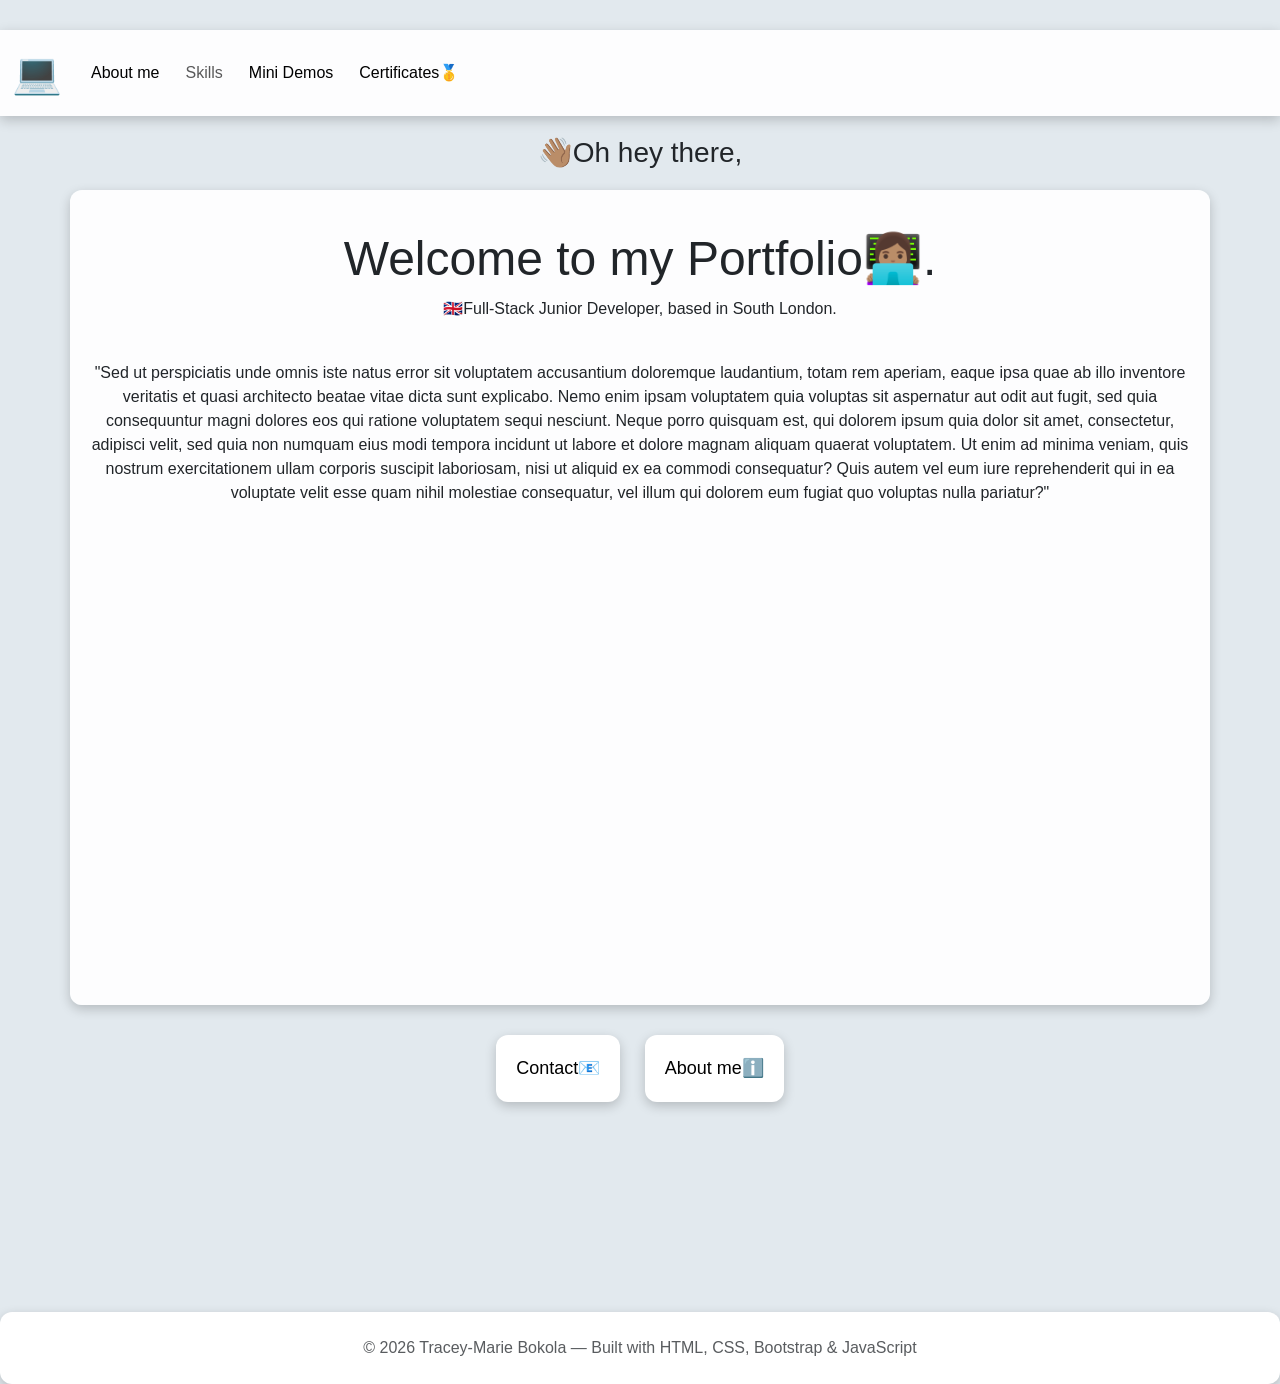
<file: index.html>
<!DOCTYPE html>
<html lang="en">

<head>
    <title>My Portfolio - Homepage👩🏽‍💻.</title>
    <meta charset="UTF-8" />
    <meta name="viewport" content="width=device-width, initial-scale=1.0" />
    <!-- SEO: Page description -->
    <meta name="description"
        content="Portfolio website of Tracey-Marie showcasing skills, certificates, and mini demos." />
    <meta http-equiv="X-UA-Compatible" content="ie=edge" />

    <!-- Bootstrap 5.3 CSS -->
    <link href="https://cdn.jsdelivr.net/npm/bootstrap@5.3.0/dist/css/bootstrap.min.css" rel="stylesheet" />
    <link href="src/style.css" rel="stylesheet" type="text/css" />
</head>

<body class="background">
    <nav class="navbar navbar-expand-lg">
        <div class="container-fluid">
            <a class="navbar-brand" href="/index.html">💻</a>
            <button class="navbar-toggler" type="button" data-bs-toggle="collapse" data-bs-target="#navbarTogglerDemo02"
                aria-controls="navbarTogglerDemo02" aria-expanded="false" aria-label="Toggle navigation">
                <span class="navbar-toggler-icon"></span>
            </button>
            <div class="collapse navbar-collapse" id="navbarTogglerDemo02">
                <ul class="navbar-nav me-auto mb-2 mb-lg-0">
                    <li class="nav-item">
                        <a class="nav-link active" onclick="window.location.href='/aboutme.html'">About me</a>
                    </li>
                    <li class="nav-item active">
                        <a class="nav-link" onclick="window.location.href='/skills.html'">Skills</a>
                    </li>
                    <li class="nav-item">
                        <a class="nav-link active" onclick="window.location.href='/minidemos.html'">Mini Demos</a>
                    </li>
                    <li class="nav-item">
                        <a class="nav-link active" onclick="window.location.href='/certificates.html'">Certificates🥇
                        </a>
                    </li>
                </ul>
            </div>
        </div>
    </nav>

    <!-- Hero Content -->
    <h3>👋🏽Oh hey there,</h3>

    <div class="container">
        <h1>Welcome to my Portfolio👩🏽‍💻.</h1>
        <p>🇬🇧Full-Stack Junior Developer, based in South London.</p>
        <span>"Sed ut perspiciatis unde omnis iste natus error sit voluptatem
            accusantium doloremque laudantium, totam rem aperiam, eaque ipsa quae ab
            illo inventore veritatis et quasi architecto beatae vitae dicta sunt
            explicabo. Nemo enim ipsam voluptatem quia voluptas sit aspernatur aut
            odit aut fugit, sed quia consequuntur magni dolores eos qui ratione
            voluptatem sequi nesciunt. Neque porro quisquam est, qui dolorem ipsum
            quia dolor sit amet, consectetur, adipisci velit, sed quia non numquam
            eius modi tempora incidunt ut labore et dolore magnam aliquam quaerat
            voluptatem. Ut enim ad minima veniam, quis nostrum exercitationem ullam
            corporis suscipit laboriosam, nisi ut aliquid ex ea commodi consequatur?
            Quis autem vel eum iure reprehenderit qui in ea voluptate velit esse
            quam nihil molestiae consequatur, vel illum qui dolorem eum fugiat quo
            voluptas nulla pariatur?"</span>
    </div>

    <button class="contact" onclick="window.location.href='aboutme.html#contact'">
        Contact📧
    </button>
    <button class="aboutme" onclick="window.location.href='aboutme.html'">
        About meℹ️
    </button>
    <footer class="text-center py-4 text-muted">
        © 2026 Tracey-Marie Bokola — Built with HTML, CSS, Bootstrap & JavaScript
    </footer>

    <!-- Bootstrap 5.3 JS Bundle -->
    <script src="https://cdn.jsdelivr.net/npm/bootstrap@5.3.0/dist/js/bootstrap.bundle.min.js"></script>
</body>

</html>
</file>
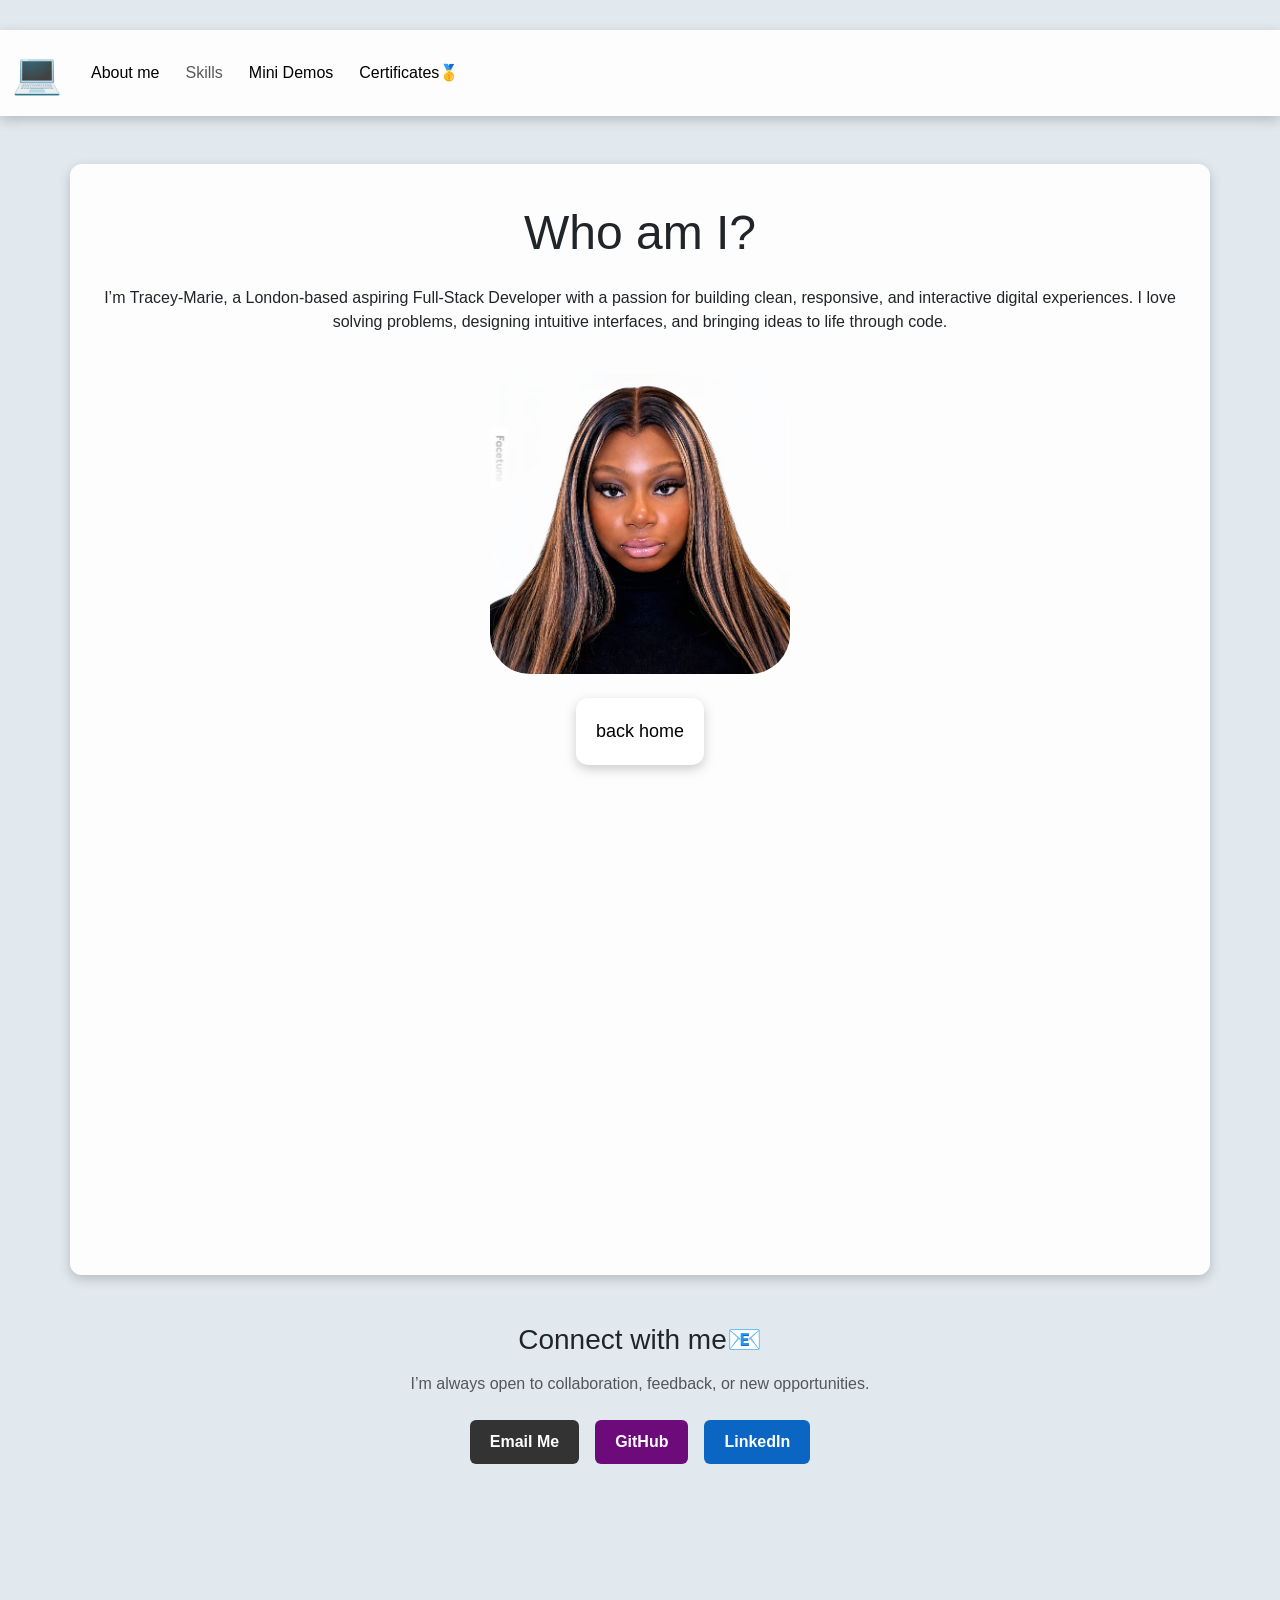
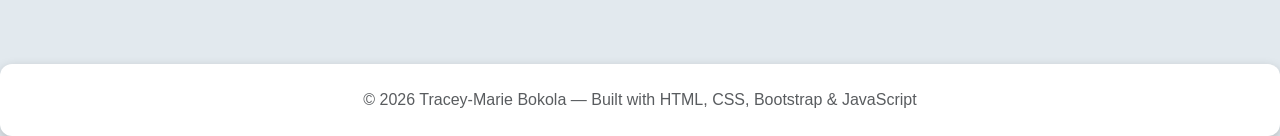
<file: aboutme.html>
<!DOCTYPE html>
<html lang="en">

<head>
    <title>Tracey-Marie | About Me📌</title>
    <meta charset="UTF-8" />
    <meta name="viewport" content="width=device-width, initial-scale=1.0" />

    <!-- SEO -->
    <meta name="description"
        content="Learn more about Tracey-Marie, a London-based aspiring full-stack developer passionate about building responsive and interactive digital experiences." />

    <!-- Bootstrap 5.3 CSS -->
    <link href="https://cdn.jsdelivr.net/npm/bootstrap@5.3.0/dist/css/bootstrap.min.css" rel="stylesheet" />
    <link href="src/style.css" rel="stylesheet" type="text/css" />
</head>

<body class="background">
    <!-- NAVBAR -->
    <nav class="navbar navbar-expand-lg">
        <div class="container-fluid">
            <a class="navbar-brand" href="/index.html">💻</a>
            <button class="navbar-toggler" type="button" data-bs-toggle="collapse" data-bs-target="#navbarTogglerDemo02"
                aria-controls="navbarTogglerDemo02" aria-expanded="false" aria-label="Toggle navigation">
                <span class="navbar-toggler-icon"></span>
            </button>
            <div class="collapse navbar-collapse" id="navbarTogglerDemo02">
                <ul class="navbar-nav me-auto mb-2 mb-lg-0">
                    <li class="nav-item">
                        <a class="nav-link active" onclick="window.location.href='/aboutme.html'">About me</a>
                    </li>
                    <li class="nav-item active">
                        <a class="nav-link" onclick="window.location.href='/skills.html'">Skills</a>
                    </li>
                    <li class="nav-item">
                        <a class="nav-link active" onclick="window.location.href='/minidemos.html'">Mini Demos</a>
                    </li>
                    <li class="nav-item">
                        <a class="nav-link active" onclick="window.location.href='/certificates.html'">Certificates🥇
                        </a>
                    </li>
                </ul>
            </div>
        </div>
    </nav>

    <!-- ABOUT ME CONTENT -->
    <div class="container my-5">
        <h1 class="mb-4">Who am I?</h1>

        <p>
            I’m Tracey‑Marie, a London‑based aspiring Full‑Stack Developer with a
            passion for building clean, responsive, and interactive digital
            experiences. I love solving problems, designing intuitive interfaces,
            and bringing ideas to life through code.
        </p>
        <img src="/images/traceyportrait.jpeg" class="Tracey-Marie img-fluid" alt="Tracey-Marie" />
        <br />
        <button class="homepage mt-4" onclick="window.location.href='index.html'">
            back home
        </button>
    </div>

    <!-- CONTACT + SOCIAL LINKS -->
    <section id="contact">
        <div class="text-center my-5">
            <h2 class="mb-3">Connect with me📧</h2>

            <p class="text-muted mb-4">
                I’m always open to collaboration, feedback, or new opportunities.
            </p>

            <div class="d-flex justify-content-center gap-3 flex-wrap">
                <a href="mailto:traceymariebokola@outlook.com" class="contact-email">
                    Email Me
                </a>

                <a href="https://github.com/TIAMUSE88" target="_blank" class="contact-github">
                    GitHub
                </a>

                <a href="https://www.linkedin.com/in/traceymarie88/" target="_blank" class="contact-linkedin">
                    LinkedIn
                </a>
            </div>
        </div>
    </section>

    <!-- FOOTER -->
    <footer class="text-center py-4 text-muted">
        © 2026 Tracey‑Marie Bokola — Built with HTML, CSS, Bootstrap & JavaScript
    </footer>

    <!-- Bootstrap JS -->
    <script src="https://cdn.jsdelivr.net/npm/bootstrap@5.3.0/dist/js/bootstrap.bundle.min.js"></script>
</body>

</html>
</file>
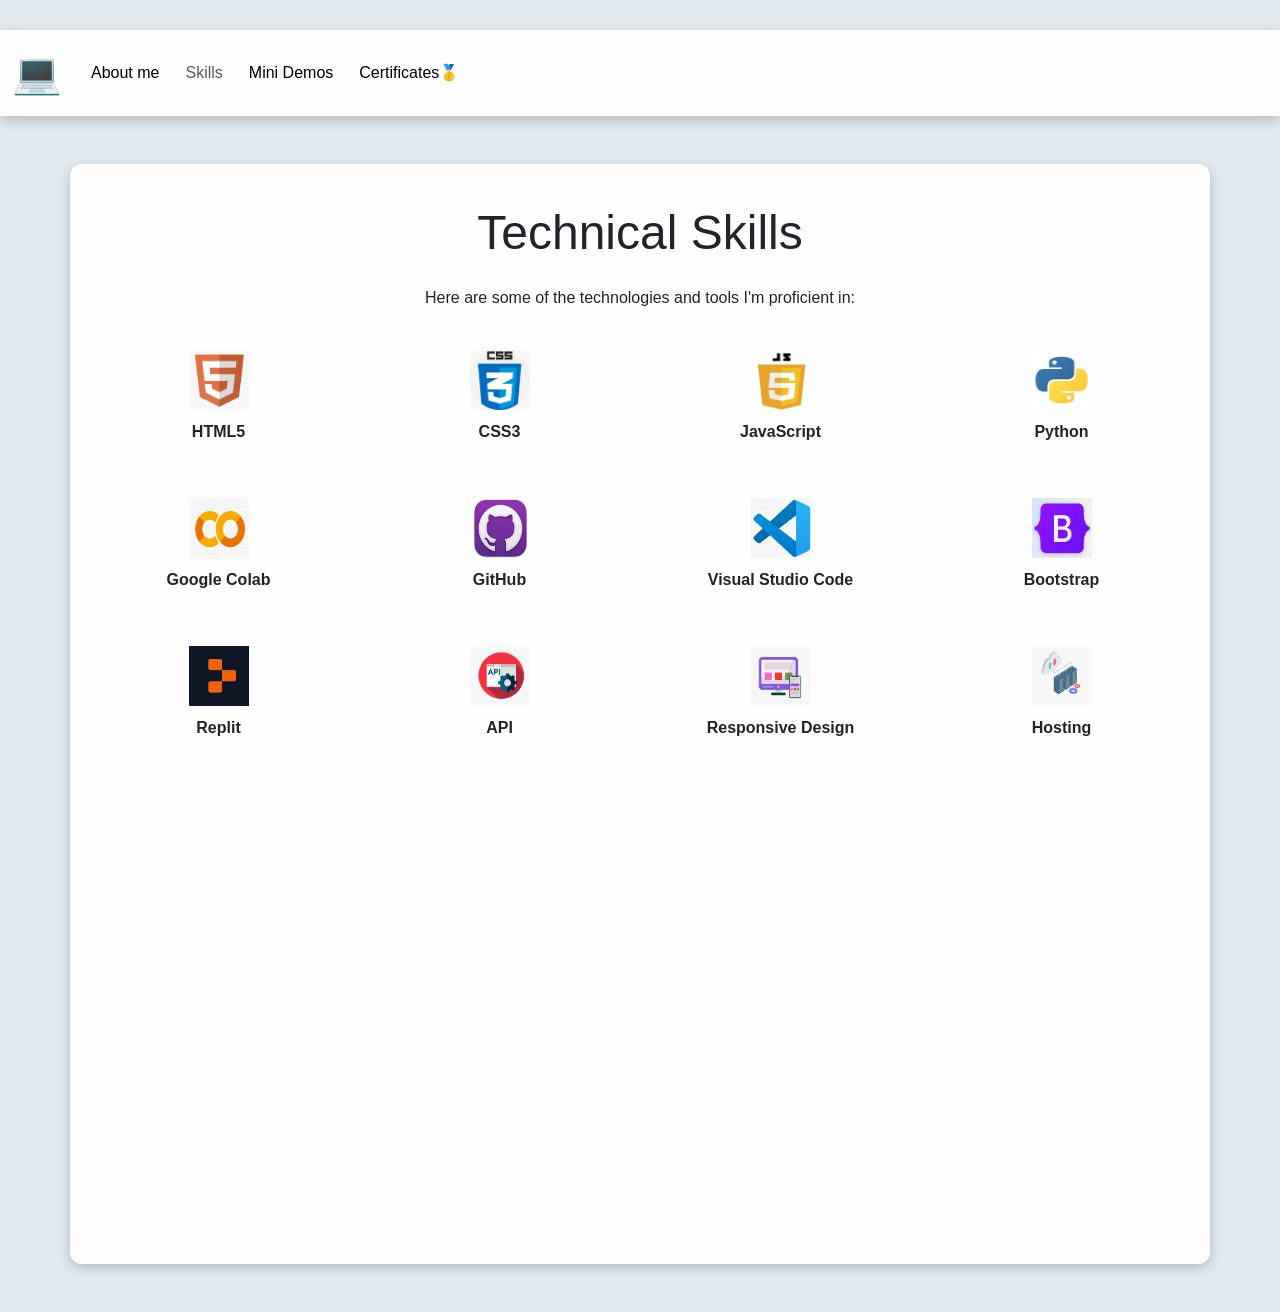
<file: skills.html>
<!DOCTYPE html>
<html lang="en">

<head>
    <meta charset="UTF-8" />
    <meta name="viewport" content="width=device-width, initial-scale=1.0" />
    <meta http-equiv="X-UA-Compatible" content="ie=edge" />
    <!-- Bootstrap 5.3 CSS -->
    <link href="https://cdn.jsdelivr.net/npm/bootstrap@5.3.0/dist/css/bootstrap.min.css" rel="stylesheet" />

    <link href="src/style.css" rel="stylesheet" type="text/css" />


</head>

<body class="background">

    <nav class="navbar navbar-expand-lg">
        <div class="container-fluid">
            <a class="navbar-brand" href="/index.html">💻</a>
            <button class="navbar-toggler" type="button" data-bs-toggle="collapse" data-bs-target="#navbarTogglerDemo02"
                aria-controls="navbarTogglerDemo02" aria-expanded="false" aria-label="Toggle navigation">
                <span class="navbar-toggler-icon"></span>
            </button>
            <div class="collapse navbar-collapse" id="navbarTogglerDemo02">
                <ul class="navbar-nav me-auto mb-2 mb-lg-0">
                    <li class="nav-item">
                        <a class="nav-link active" onclick="window.location.href='/aboutme.html'">About me</a>
                    </li>
                    <li class="nav-item active">
                        <a class="nav-link" onclick="window.location.href='/skills.html'">Skills</a>
                    </li>
                    <li class="nav-item">
                        <a class="nav-link active" onclick="window.location.href='/minidemos.html'">Mini Demos</a>
                    </li>
                    <li class="nav-item">
                        <a class="nav-link active" onclick="window.location.href='/certificates.html'">Certificates🥇
                        </a>
                    </li>
                </ul>
            </div>
        </div>
    </nav>


    <!-- Skills Section -->
    <div class="container my-5">
        <h1 class="text-center mb-4">Technical Skills</h1>
        <p class="text-center">Here are some of the technologies and tools I'm proficient in:</p>

        <div class="row text-center skills-grid">

            <div class="col-6 col-md-3 mb-4">
                <img src="images/html5.png" class="skill-icon img-fluid" alt="HTML Icon">
                <p>HTML5</p>
            </div>

            <div class="col-6 col-md-3 mb-4">
                <img src="images/css.png" class="skill-icon img-fluid" alt="CSS Icon">
                <p>CSS3</p>
            </div>

            <div class="col-6 col-md-3 mb-4">
                <img src="images/javascript.png" class="skill-icon img-fluid" alt="JavaScript Icon">
                <p>JavaScript</p>
            </div>

            <div class="col-6 col-md-3 mb-4">
                <img src="images/python.png" class="skill-icon img-fluid" alt="Python Icon">
                <p>Python</p>
            </div>

            <div class="col-6 col-md-3 mb-4">
                <img src="images/googlecolab.png" class="skill-icon img-fluid" alt="Google Colab Icon">
                <p>Google Colab</p>
            </div>

            <div class="col-6 col-md-3 mb-4">
                <img src="images/github.png" class="skill-icon img-fluid" alt="GitHub Icon">
                <p>GitHub</p>
            </div>

            <div class="col-6 col-md-3 mb-4">
                <img src="images/vs code.png" class="skill-icon img-fluid" alt="Visual Studio Code Icon">
                <p>Visual Studio Code</p>
            </div>

            <div class="col-6 col-md-3 mb-4">
                <img src="images/bootstrap.png" class="skill-icon img-fluid" alt="Bootstrap Icon">
                <p>Bootstrap</p>
            </div>

            <div class="col-6 col-md-3 mb-4">
                <img src="images/replit.png" class="skill-icon img-fluid" alt="Replit Icon">
                <p>Replit</p>
            </div>

            <div class="col-6 col-md-3 mb-4">
                <img src="images/api.png" class="skill-icon img-fluid" alt="API Icon">
                <p>API</p>
            </div>

            <div class="col-6 col-md-3 mb-4">
                <img src="images/responsive.png" class="skill-icon img-fluid" alt="Responsive Design Icon">
                <p>Responsive Design</p>
            </div>

            <div class="col-6 col-md-3 mb-4">
                <img src="images/hosting.png" class="skill-icon img-fluid" alt="Hosting Icon">
                <p>Hosting</p>
            </div>

        </div>
    </div>

    <!-- Bootstrap 5.3 JS Bundle -->
    <script src="https://cdn.jsdelivr.net/npm/bootstrap@5.3.0/dist/js/bootstrap.bundle.min.js"></script>

</body>

</html>
</file>
<file: src/style.css>
:root {
  --background: #e2e9ee; /* color variable */
  --button-shadow: 0px 4px 12px rgba(0, 0, 0, 0.2); /* non-color variable */
  --spacing: 20px; /* spacing variable */
  --radius: 12px;
  --margin: 0, 50, 0, 50px;
  --font-main:
    "Segoe UI", Tahoma, Geneva, Verdana, sans-serif; /* font-family variable */
  --font-size: 16px; /* font-size variable */
  --accentcolor1: #f5c7da;
  --button-border: #faaad2f3;
  --bs-navbar-bg: #ffffffee;
}

@media (max-width: 1000px) {
  h3 {
    text-align: center;
  }
}

body {
  background: var(--background);
  font-family: var(--font-main);
  text-align: center;
  margin: 0;
  padding-top: 30px;
}
.logo {
  max-width: 100px;
  margin-right: 20px;
}

.navbar {
  margin-bottom: 20px;
  box-shadow: var(--button-shadow); /* light grey */
  background-color: var(--bs-navbar-bg);
}

.navbar-brand {
  font-size: 40px;
  font-family: var(--font-main);
  color: #333;
  text-decoration: none;
  color: var(--accentcolor1);
}

.navbar-brand:hover {
  transition: 0.3s ease;
  transform: scale(1.05);
}
.nav-item {
  padding: 5px;
}

.nav-link:hover {
  cursor: pointer;
  transform: scale(1.05);
  transition: 0.3s ease;
}

h3 {
  font-size: 28px;
  margin-bottom: 10px;
  text-align: center;
  margin-top: 10px;
}
.container {
  width: 100%;
  margin: 20px auto;
  padding: var(--spacing);
  background: #ffffffee;
  border-radius: var(--radius);
  box-shadow: var(--button-shadow);
  padding-bottom: 500px;
}

.skill-icon {
  width: 60px;
  height: 60px;
  margin-bottom: 10px;
  transition: transform 0.3s ease;
}

.skill-icon:hover {
  transform: scale(1.1);
}

.skills-grid p {
  font-weight: 600;
  margin: 0;
}

h1 {
  font-size: 48px;
  margin-bottom: 10px;
  text-align: center;
  margin-top: 20px;
}
.row {
  row-gap: 30px;
}

p {
  margin-bottom: 40px;
  font-family: var(--font-main);
  text-align: center;
  font-size: var(--font-size);
}

.skills-grid img {
  max-width: 80px;
  margin-bottom: 10px;
}
.skills-grid .col-6 {
  transition:
    transform 0.2s ease,
    box-shadow 0.2s ease;
}

.skills-grid .col-6:hover {
  transform: translateY(-5px);
  box-shadow: 0 10px 20px rgba(0, 0, 0, 0.1);
}

.skills-grid p {
  font-weight: 600;
}

.Tracey-Marie {
  max-width: 300px;
  margin: 0 auto;
  border-radius: 40px;
}

button {
  padding: var(--spacing);
  border-radius: var(--radius);
  border: none;
  background: white;
  box-shadow: var(--button-shadow);
  font-size: 18px;
  margin: 10px;
  cursor: pointer;
  transition: 0.3s ease;
}

.btn {
  background: white;
  box-shadow: var(--button-shadow);
  cursor: pointer;
  transition: 0.3s ease;
}
.btn:hover {
  transform: scale(1);
  transition: 0.3s ease;
  background: var(--accentcolor1);
  font-weight: bold;
  border: 1.5px solid var(--button-border);
}
.homepage {
  margin-top: 200px;
}

.navbar-toggler {
  padding: 8px;
  cursor: pointer;
  transition: 0.3s ease;
  transform: scale(1.05);
  border: 1.5px solid #faaad2f3;
}
.navbar-toggler-icon {
  filter: brightness(0) invert(0.5);
}
button:hover {
  transform: scale(1);
  transition: 0.3s ease;
  background: var(--accentcolor1);
  font-weight: bold;
  border: 3px solid var(--button-border);
}

.email-link {
  margin: top 400px;
}

.card-title {
  font-family: var(--font-main);
}

.contact-email,
.contact-github,
.contact-linkedin {
  display: inline-block;
  padding: 10px 20px;
  border-radius: 6px;
  text-decoration: none;
  font-weight: 600;
}

/* Email button */
.contact-email {
  background-color: #333;
  color: white;
}

/* GitHub button */
.contact-github {
  background-color: rgb(109, 11, 122);
  color: white;
}

/* LinkedIn button */
.contact-linkedin {
  background-color: #0a66c2;
  color: white;
}

/* Hover effects */
.contact-email:hover,
.contact-github:hover,
.contact-linkedin:hover {
  opacity: 0.85;
}

footer {
  padding: var(--spacing);
  background: white;
  border-radius: var(--radius);
  box-shadow: var(--button-shadow);
  text-align: center;
  margin-top: 200px; /* default for mobile/tablets */
  width: 100%;
}
h2 {
  font-size: 28px;
  margin-bottom: 10px;
  text-align: center;
  margin-top: 5px;
  font-family: var(--font-main);
}
</file>
